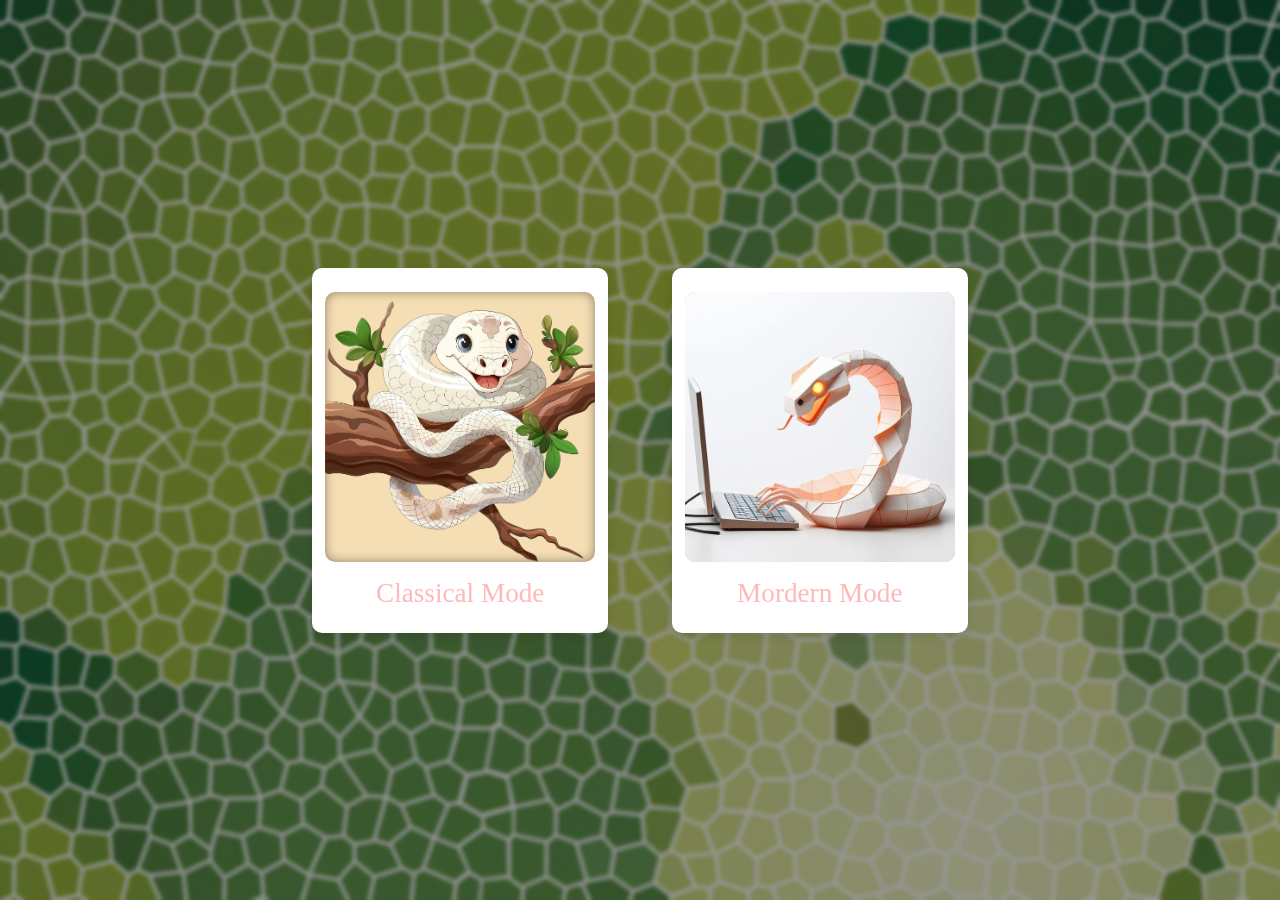
<file: index.html>
<!DOCTYPE html>
<html lang="en">
<head>
    <meta charset="UTF-8">
    <meta name="viewport" content="width=device-width, initial-scale=1.0">
    
     <!-- <meta http-equiv="refresh" content="0;url=./snake_n_Ladder_classic.html" > -->
    <title>snake and Ladder Game</title>
    <style>
        body, html{
            width:100%;
            height:100%;
        }
        *{
            padding: 0;
            margin: 0;
            box-sizing: border-box;
        }
    </style>
    <style>
        
        body{
            display: flex;
            align-items: center;
            justify-content: center;
            gap: 4rem;
            background: url('./img/snake_skin.jpg') center ;
            background-size: cover;
            backdrop-filter: blur(2px);
        }
        body::after{
            content: '';
            position: absolute;
            inset: 0;
            background-color: rgba(0, 0, 0, 0.4);
            z-index: -1;
        }
        .card{
            /* border: 1px solid whitesmoke; */
            padding: 1.5rem  0.8rem;
            border-radius: 10px;
            text-align: center;
            font-size: 1.7rem;
            background-color: white;
            box-shadow: 0 4px 12px rgba(0,0,0,0.1);
            transition: all 0.01s;
        }

        .card a{
            text-decoration: none;
            color: rgb(255, 185, 186);
            text-shadow: 0px 0px 6px white ;
        }

        .card .imageFrame{
            width: 30vmin;
            height: 30vmin;
        }
        .card .imageFrame img{
            width: 100%;
            height: auto;
            box-shadow: inset 0px 0px 13px -3px rgba(0, 0, 0, 0.664);
            background-color: wheat;
            border-radius: 10px;
            /* margin: 1rem .5rem .5rem 2rem; */
        }
        .card .tag{
            display: block;
            margin: 1rem 0 0 0;
        }
            /* hover effect */
        .card:hover {
        transform: translateY(-8px);
        box-shadow: 0 8px 18px rgba(0,0,0,0.2);
}

        .card:hover .tag {
        color: #0077ff;
        }

    </style>

</head>
<body>
    <div class="card">
        <a href="./snake_n_Ladder_classic.html" class="openGameLink">
            <div class="imageFrame">
                <img src="./img/Classical_snake.jpg" alt="game Image">
            </div>
            <span class="tag">Classical Mode</span>
        </a>
    </div>
   
    <div class="card">
        <a href="./snake_n_Ladder_neo.html" class="openGameLink">
            <div class="imageFrame">
                <img src="./img/mordern_snake.jpg" alt="game Image">
            </div>
            <span class="tag">Mordern Mode</span>
        </a>
    </div>
    
</body>
</html>
</file>
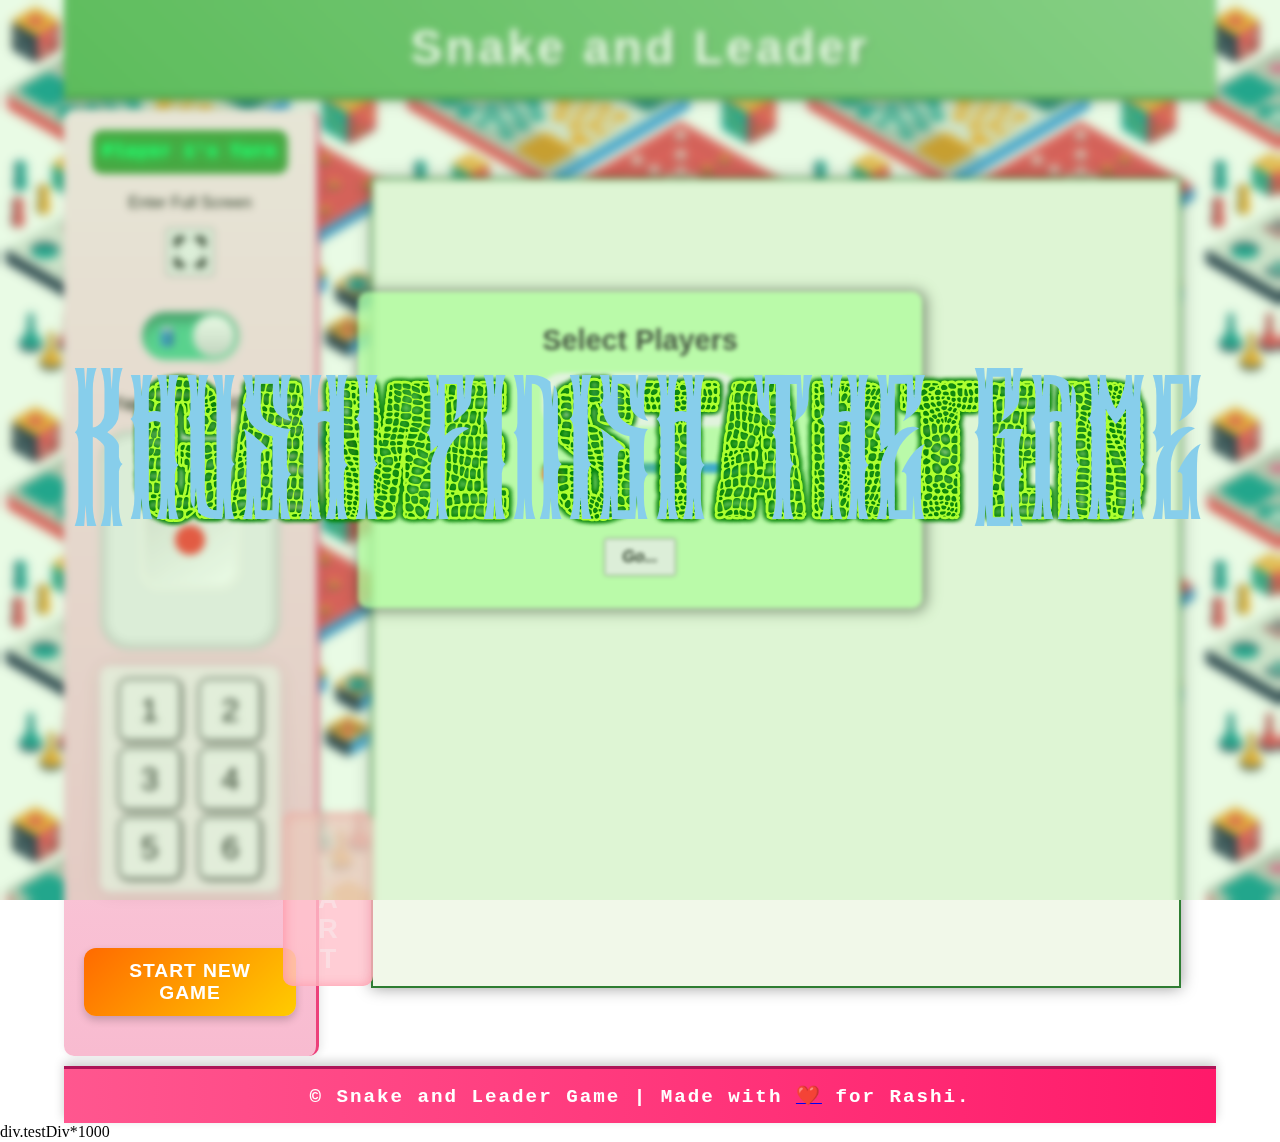
<file: snake_n_Ladder_classic.html>
<!DOCTYPE html>
<html lang="en">
<head>
    <meta charset="UTF-8">
    <meta name="viewport" content="width=device-width, initial-scale=1.0">
    <title>Snake and Leader</title>
</head>
<link rel="stylesheet" href="./css/style.css">
<style>
    @font-face {
        font-family: 'CREATURE_PERSONAL_USE';
        src: url('./fonts/CREATURE_PERSONAL_USE.ttf') format('truetype');
        font-weight: normal;
        font-style: normal;
    }
    @font-face {
        font-family: 'MegaSnake';
        src: url('./fonts/MegaSnake-Regular.ttf') format('truetype');
        font-weight: normal;
        font-style: normal;
    }
    /* *{ border: 1px solid red !important;} */
    
    .diceBlock{
        width:100%;
        height: 100%;
        /* border: 1px solid red; */
        padding: 1rem;
        /* text-align: center; */
        display: flex;
        flex-direction: column;
        align-items: center;
        justify-content: center;
        gap: 1rem;
    }
.player{
    position: absolute;
    width:8vmin;
    height: 8vmin;
    z-index: 3;
    transform-origin: center center;
    border: 1px solid  red;
}
.player::after{
    content: attr(data-player-name);
    background-color: skyblue;
    position: absolute;
    bottom:100%;
    left:50%;
    transform: translateX(-50%);
    font-size: 1vmin;
    white-space: nowrap;
}
#plateform{
    background-color: rgba(255, 192, 203, 0.8);
    box-shadow: inset 1px 1px 13px -1px rgb(255, 139, 159);
    border-radius: 10px;
    min-width: 10vmin;
    min-height: 10vmin;
    padding: 12px 6px;
    position: absolute;
    right:100%;
    bottom:0;
    display: flex;                /* flex activate */
  justify-content: center;      /* horizontally center */
  flex-wrap: wrap;
  align-items: center;          /* vertically center */
}
#plateform:after{
    content: 'START';
    writing-mode: vertical-rl;
    text-orientation: upright;
    font-size: 3vmin;
    font-weight: 800;
    font-family: Verdana, Geneva, Tahoma, sans-serif;
    color: rgba(245, 245, 245, 0.4);
}
.gameStartMessage{
    position: fixed;
    top:0;
    left:0;
    width:100%;
    height: 100%;
    
    z-index: 5;
    display: flex;
    align-items: center;
    justify-content: center;
    font-size: 20vmin;
    font-family: 'CREATURE_PERSONAL_USE';
    color:greenyellow;
    text-shadow: 1px 1px 15px green;
    text-shadow: 
        -2px -1px 5px green,  
         2px -1px 5px green,
        -2px  1px 5px green,
         2px  1px 5px green; /* चारों तरफ काला border */
    backdrop-filter: blur(2px);
    background-color: rgba(157, 235, 135, 0.219);
}
.finishMessage{
    position: fixed;
    top:0;
    left:0;
    width:100%;
    height: 100%;
    z-index: 5;
    display: flex;
    align-items: center;
    justify-content: center;
    font-size: 20vmin;
    font-family: 'MegaSnake';
    letter-spacing: 5px;
    color: skyblue;
}
.testDiv{
    position: fixed;
    top:0;
    left:0;
    width:100px;
    height: 100px;
}
</style>
<body>
    <div class="blur"></div>
    <header>Snake and Leader</header>
    <main>
        <aside>
            <div class="playerTurnInfo">Player 1's Turn</div>
            <div class="fullScrenTogleBtnBlock">
                <p>Enter Full Screen</p>
                <button id="toggleScreenBtn">
                    <img src="./img/expand-solid-full.svg" alt="exend" title="Full Screen" id="toggleScreenBtnImg">
                </button>
            </div>
            
                
                
            <label for="diceToggleBtn" class="switch" >
                <input type="checkbox" name="" id="diceToggleBtn" aria-checked="false" checked>
                <div class="switch-btn"></div>
            </label>
            <div class="diceBlock">
                <!-- <div id="dice" >🎲</div> -->
                <p id="diceInstructions">Tap to Roll Dice</p>
                <div class="dice_container">
                    <div class="dice">
                        <div class="face front"></div>
                        <div class="face back"></div>
                        <div class="face top"></div>
                        <div class="face bottom"></div>
                        <div class="face right"></div>
                        <div class="face left"></div>
                    </div>
                </div>
                
                <div id="manualDiceRoll" class="hide">
                    <button value="1">1</button>
                    <button value="2">2</button>
                    <button value="3">3</button>
                    <button value="4">4</button>
                    <button value="5">5</button>
                    <button value="6">6</button>
                </div>
            </div>

            
            <!-- <img src="./img/cupple.gif" alt="" srcset=""> -->
             <button id="startNewGameBtn">Start New Game</button>
        </aside>
        <div id="bord"><div id="plateform"></div></div>
    </main>
    <footer>&copy; Snake and Leader Game | Made with <a href="./img/cupple.gif" target="_blank">❤️</a> for Rashi. </footer>


    <!-- pop up box start  -->
 <div id="newPlayerCard" class="hide">
        <!-- player Count container -->

        <div id="playerCount_container" class="player-container_base">
            <form action="" name="playerCountForm" method="GET">
                <label for="player_count" class='player_count_label'>Select Players</label>
                <div id="player_countDis">Players: 1</div>
                <input type="range" id="player_count" min="1" max="4" step="1" value="1" list="tickmarks">
                
                <datalist id="tickmarks">
                    <option value="1" label="1"></option>
                    <option value="2" label="2"></option>
                    <option value="3" label="3"></option>
                    <option value="4" label="4"></option>
                </datalist>
                <button type="submit">Go...</button>
            </form>
        </div>

        <!-- player Avater container -->
        <div id="playerAvtar_container" class="player-container_base  hide"></div>

    </div>

<!-- pop up box end  -->
 <!-- game start dilod -->
<div class="gameStartMessage hide">Game Started </div>
<div class="finishMessage hide"> Khushi finish the Game</div>



div.testDiv*1000
<script type="module" src="./js/script.js"></script></script>   
<script>
   
    //  document.addEventListener("click", function(event) {
    //     let x = event.clientX; // screen me horizontal position
    //     let y = event.clientY; // screen me vertical position
    //     console.log("X: " + x + ", Y: " + y);
    // });
</script>
</body>
</html>



<!-- <form action="" name="player_avatarForm" method="GET">
                <label for="playerName" class="playerNameLabel">Enter Player Name </label>
                <input type="text" name="playerName" id="playerName" placeholder="palyer_1" value="player_1">
            
                <label for="chouseAvtar">Chouse Character for your player</label>
                <div class="avatar-options">
                -->             
                    <!-- Avatar 1 -->
                    <!-- <input type="radio" id="avatar1" name="player_avatar" value="avatar1" >
                    <label for="avatar1">
                    <canvas id="canvas1" width="256" height="256"></canvas>
                    </label> -->

                    <!-- Avatar 2 -->
                    <!-- <input type="radio" id="avatar2" name="player_avatar" value="avatar2" checked>
                    <label for="avatar2">
                    <canvas id="canvas2" width="256" height="256"></canvas>
                    </label> -->

                    <!-- Avatar 3 -->
                    <!-- <input type="radio" id="avatar3" name="player_avatar" value="avatar3">
                    <label for="avatar3">
                    <canvas id="canvas3" width="256" height="256"></canvas>
                    </label> -->
                    <!-- Avatar 4 -->
                    <!-- <input type="radio" id="avatar4" name="player_avatar" value="avatar4">
                    <label for="avatar4">
                    <canvas id="canvas4" width="256" height="256"></canvas>
                    </label> 
                   
                </div>
                <button type="submit">Start....</button>
            </form> -->
</file>
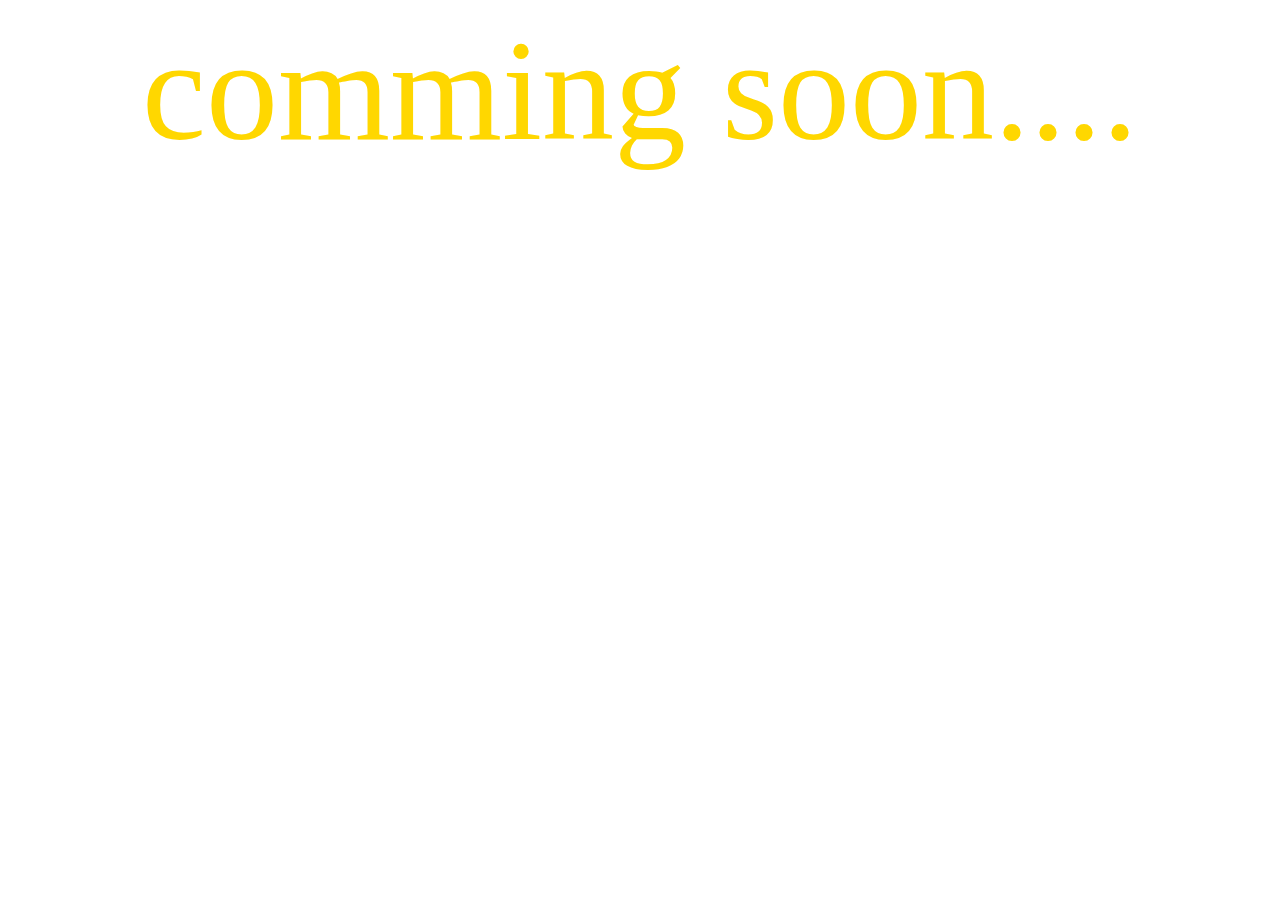
<file: snake_n_Ladder_neo.html>
<!DOCTYPE html>
<html lang="en">
<head>
    <meta charset="UTF-8">
    <meta name="viewport" content="width=device-width, initial-scale=1.0">
    <title>Document</title>
    <style>
        body{
            text-align: center;
            font-size: 9rem;
            color:gold;
        }
    </style>
</head>
<body>
    comming soon....
</body>
</html>
</file>
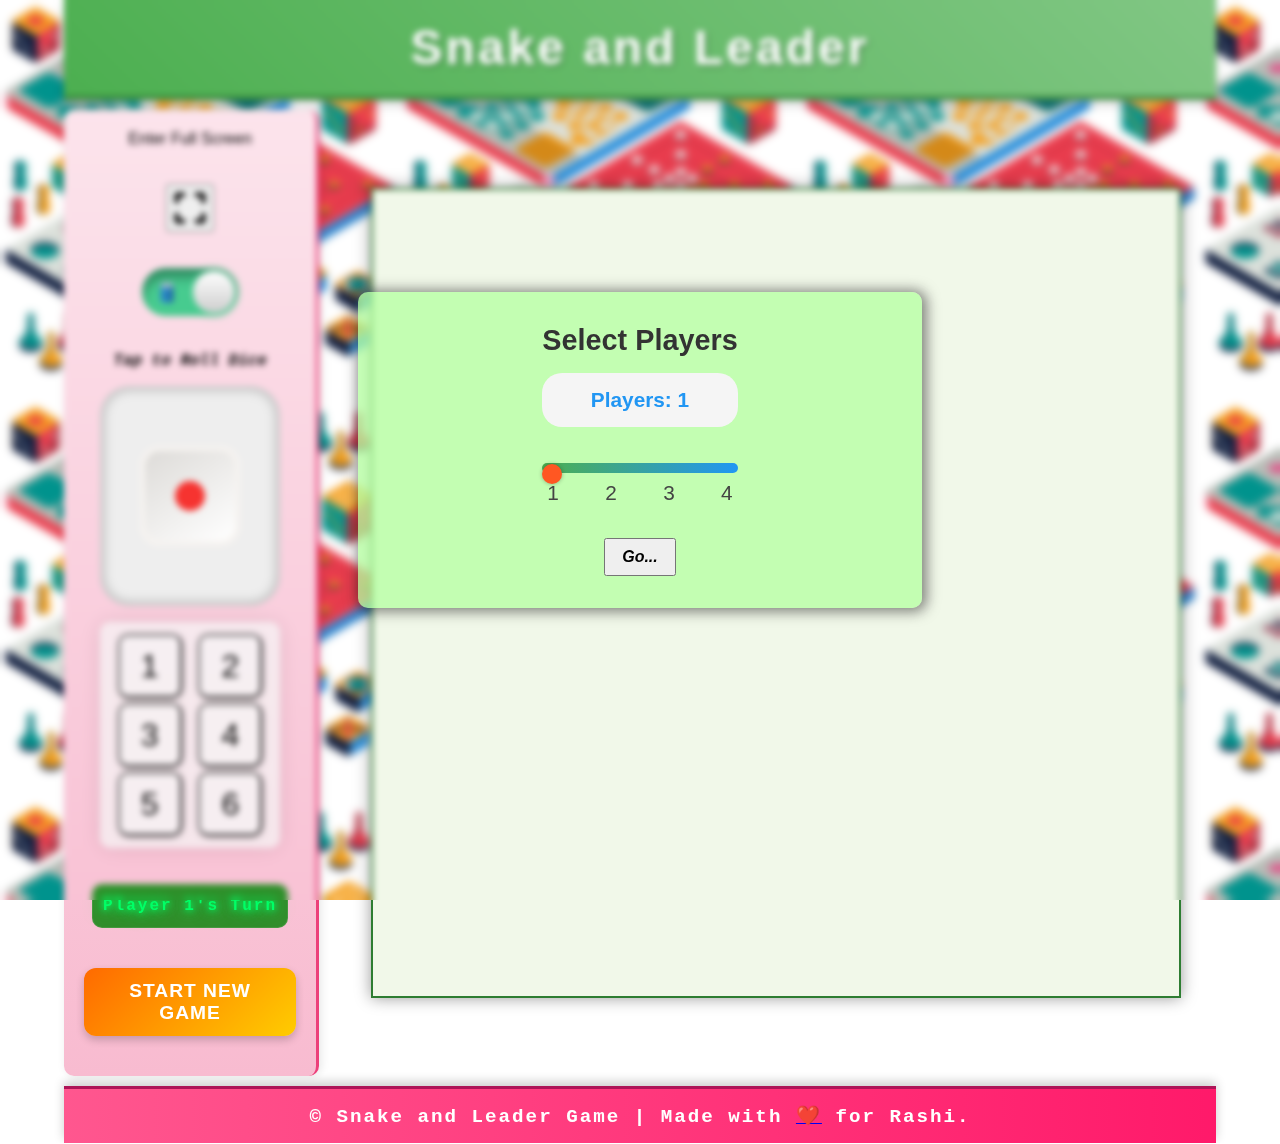
<file: SnL_game.html>
<!DOCTYPE html>
<html lang="en">
<head>
    <meta charset="UTF-8">
    <meta name="viewport" content="width=device-width, initial-scale=1.0">
    <title>Snake and Leader</title>
</head>
<link rel="stylesheet" href="./css/style.css">
<style>
    .diceBlock{
        width:100%;
        height: 100%;
        /* border: 1px solid red; */
        padding: 1rem;
        /* text-align: center; */
        display: flex;
        flex-direction: column;
        align-items: center;
        justify-content: center;
        gap: 1rem;
    }
.player{
    position: absolute;
    width:3vmin;
    height: 3vmin;
    z-index: 6;
}
    
</style>
<body>
    <div class="blur"></div>
    <header>Snake and Leader</header>
    <main>
        <aside>
            <p>Enter Full Screen</p>
            <button id="toggleScreenBtn">
                
                <img src="./img/expand-solid-full.svg" alt="exend" title="Full Screen" id="toggleScreenBtnImg">
             </button>
            <label for="diceToggleBtn" class="switch" >
                <input type="checkbox" name="" id="diceToggleBtn" aria-checked="false" checked>
                <div class="switch-btn"></div>
            </label>
            <div class="diceBlock">
                <!-- <div id="dice" >🎲</div> -->
                <p id="diceInstructions">Tap to Roll Dice</p>
                <div class="dice_container">
                    <div class="dice">
                        <div class="face front"></div>
                        <div class="face back"></div>
                        <div class="face top"></div>
                        <div class="face bottom"></div>
                        <div class="face right"></div>
                        <div class="face left"></div>
                    </div>
                </div>
                
                <div id="manualDiceRoll" class="hide">
                    <button value="1">1</button>
                    <button value="2">2</button>
                    <button value="3">3</button>
                    <button value="4">4</button>
                    <button value="5">5</button>
                    <button value="6">6</button>
                </div>
            </div>

            <div class="playerTurnInfo">Player 1's Turn</div>
            <!-- <img src="./img/cupple.gif" alt="" srcset=""> -->
             <button id="startNewGameBtn">Start New Game</button>
        </aside>
        <div id="bord"></div>
    </main>
    <footer>&copy; Snake and Leader Game | Made with <a href="./img/cupple.gif" target="_blank">❤️</a> for Rashi. </footer>


    <!-- pop up box start  -->
 <div id="newPlayerCard" class="hide">
        <!-- player Count container -->

        <div id="playerCount_container" class="player-container_base">
            <form action="" name="playerCountForm" method="GET">
                <label for="player_count" class='player_count_label'>Select Players</label>
                <div id="player_countDis">Players: 1</div>
                <input type="range" id="player_count" min="1" max="4" step="1" value="1" list="tickmarks">
                
                <datalist id="tickmarks">
                    <option value="1" label="1"></option>
                    <option value="2" label="2"></option>
                    <option value="3" label="3"></option>
                    <option value="4" label="4"></option>
                </datalist>
                <button type="submit">Go...</button>
            </form>
        </div>

        <!-- player Avater container -->
        <div id="playerAvtar_container" class="player-container_base  hide"></div>

    </div>

<!-- pop up box end  -->

<script type="module" src="./js/script.js"></script></script>   
<script>
   
    //  document.addEventListener("click", function(event) {
    //     let x = event.clientX; // screen me horizontal position
    //     let y = event.clientY; // screen me vertical position
    //     console.log("X: " + x + ", Y: " + y);
    // });
</script>
</body>
</html>



<!-- <form action="" name="player_avatarForm" method="GET">
                <label for="playerName" class="playerNameLabel">Enter Player Name </label>
                <input type="text" name="playerName" id="playerName" placeholder="palyer_1" value="player_1">
            
                <label for="chouseAvtar">Chouse Character for your player</label>
                <div class="avatar-options">
                -->             
                    <!-- Avatar 1 -->
                    <!-- <input type="radio" id="avatar1" name="player_avatar" value="avatar1" >
                    <label for="avatar1">
                    <canvas id="canvas1" width="256" height="256"></canvas>
                    </label> -->

                    <!-- Avatar 2 -->
                    <!-- <input type="radio" id="avatar2" name="player_avatar" value="avatar2" checked>
                    <label for="avatar2">
                    <canvas id="canvas2" width="256" height="256"></canvas>
                    </label> -->

                    <!-- Avatar 3 -->
                    <!-- <input type="radio" id="avatar3" name="player_avatar" value="avatar3">
                    <label for="avatar3">
                    <canvas id="canvas3" width="256" height="256"></canvas>
                    </label> -->
                    <!-- Avatar 4 -->
                    <!-- <input type="radio" id="avatar4" name="player_avatar" value="avatar4">
                    <label for="avatar4">
                    <canvas id="canvas4" width="256" height="256"></canvas>
                    </label> 
                   
                </div>
                <button type="submit">Start....</button>
            </form> -->
</file>
<file: css/style.css>
@import url('base.css');
@import url('header.css');
@import url('main.css');
@import url('new_player_popup.css');
@import url('footer.css');
</file>
